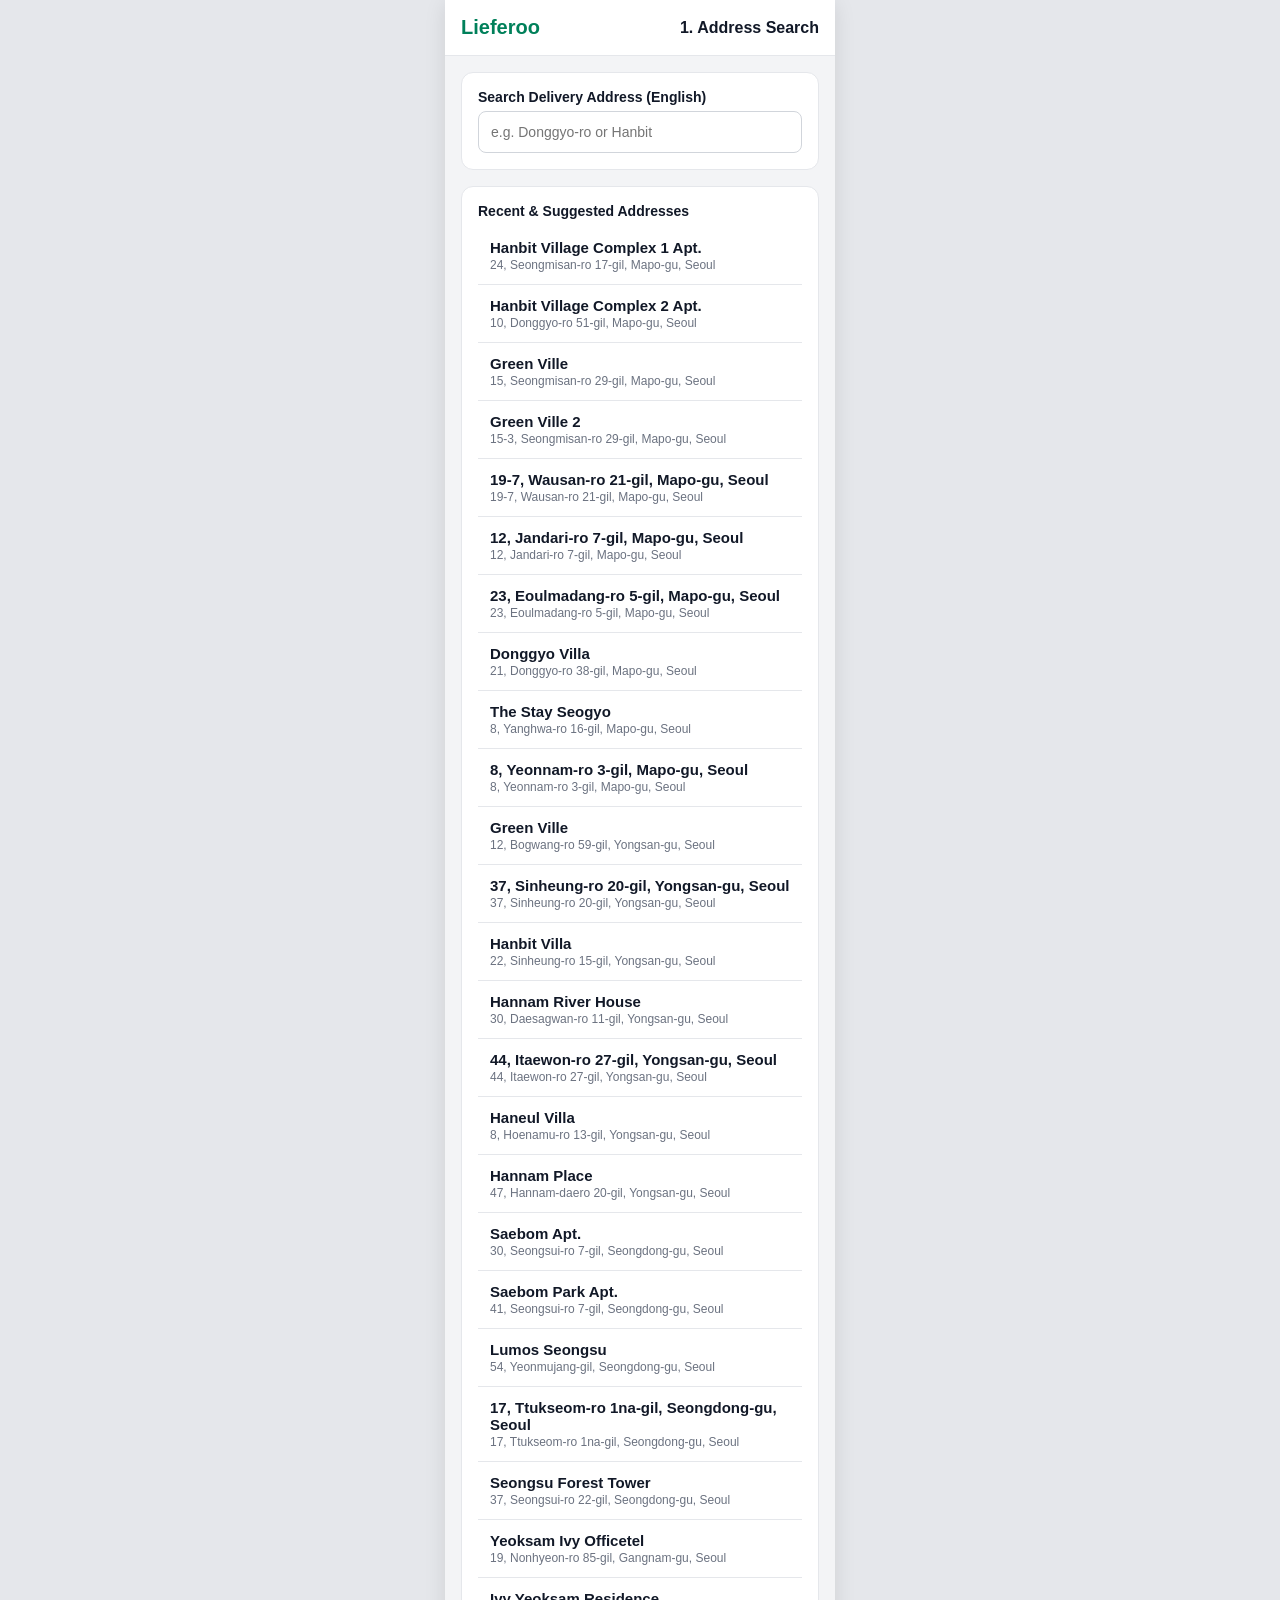
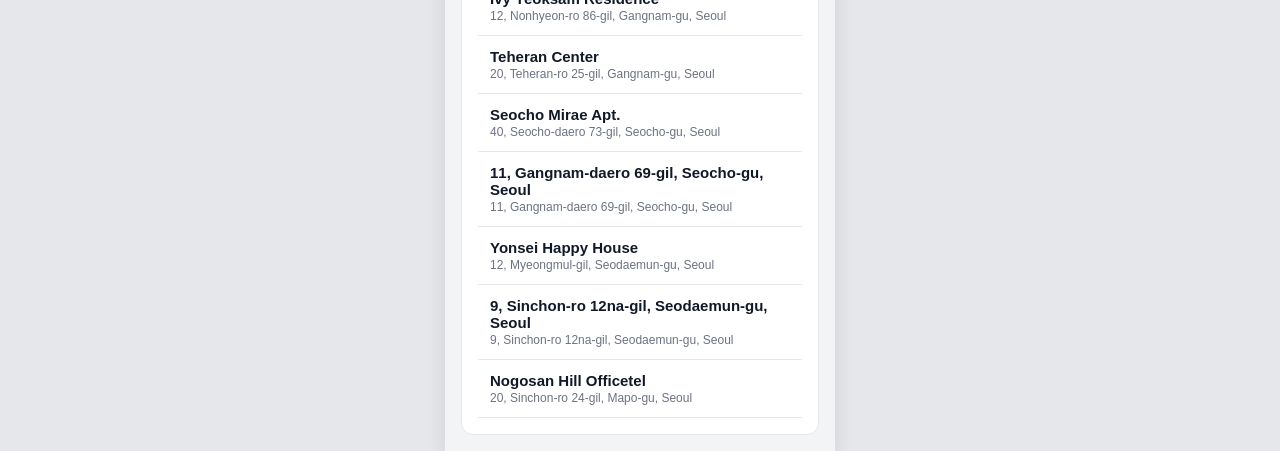
<file: index.html>
<!DOCTYPE html>
<html lang="en">
<head>
  <meta charset="UTF-8">
  <meta name="viewport" content="width=device-width, initial-scale=1.0">
  <title>Lieferoo - Address Search</title>
  <link rel="stylesheet" href="styles.css">
</head>
<body>
  <div class="mobile-container">
    <div class="header">
      <span class="brand">Lieferoo</span>
      <span class="page-title">1. Address Search</span>
    </div>
    <div class="content">
      <div class="card">
        <div class="input-group">
          <label class="label" for="searchInput">Search Delivery Address (English)</label>
          <input type="text" id="searchInput" class="input-field" placeholder="e.g. Donggyo-ro or Hanbit">
          <div id="errorText" class="error-text">Special characters are not allowed.</div>
        </div>
      </div>
      <div class="card" id="resultsCard">
        <div class="label" style="margin-bottom:8px;">Recent &amp; Suggested Addresses</div>
        <div id="addressList"></div>
      </div>
    </div>
  </div>
  <script src="app.js"></script>
  <script>
    let addresses = [];
    const searchInput = document.getElementById('searchInput');
    const addressList = document.getElementById('addressList');
    const errorText = document.getElementById('errorText');

    function renderList(items) {
      if (!items || items.length === 0) {
        addressList.innerHTML = '<div class="empty-state">No matching address found. Try "Donggyo-ro".</div>';
        return;
      }
      addressList.innerHTML = items.map(a => `
        <div class="address-item" onclick="selectAddress('${a.address_id}')">
          <div class="address-title">${a.building_name_en || a.road_address_en}</div>
          <div class="address-sub">${a.road_address_en}</div>
        </div>
      `).join('');
    }

    function selectAddress(id) {
      const selected = addresses.find(a => a.address_id === id);
      if (selected) {
        saveOrderState({
          address_id: selected.address_id,
          road_address_en: selected.road_address_en,
          road_address_ko: selected.road_address_ko,
          building_name_en: selected.building_name_en || '',
          building_name_ko: selected.building_name_ko || ''
        });
        window.location.href = 'details.html';
      }
    }

    searchInput.addEventListener('input', (e) => {
      const val = e.target.value.trim();
      if (/[<>{}]/.test(val)) {
        searchInput.classList.add('input-error');
        errorText.style.display = 'block';
        return;
      } else {
        searchInput.classList.remove('input-error');
        errorText.style.display = 'none';
      }

      if (!val) {
        renderList(addresses);
        return;
      }
      const filtered = addresses.filter(a => 
        (a.road_address_en && a.road_address_en.toLowerCase().includes(val.toLowerCase())) ||
        (a.building_name_en && a.building_name_en.toLowerCase().includes(val.toLowerCase()))
      );
      renderList(filtered);
    });

    loadAddresses().then(data => {
      addresses = data;
      renderList(addresses);
    });
  </script>
</body>
</html>
</file>
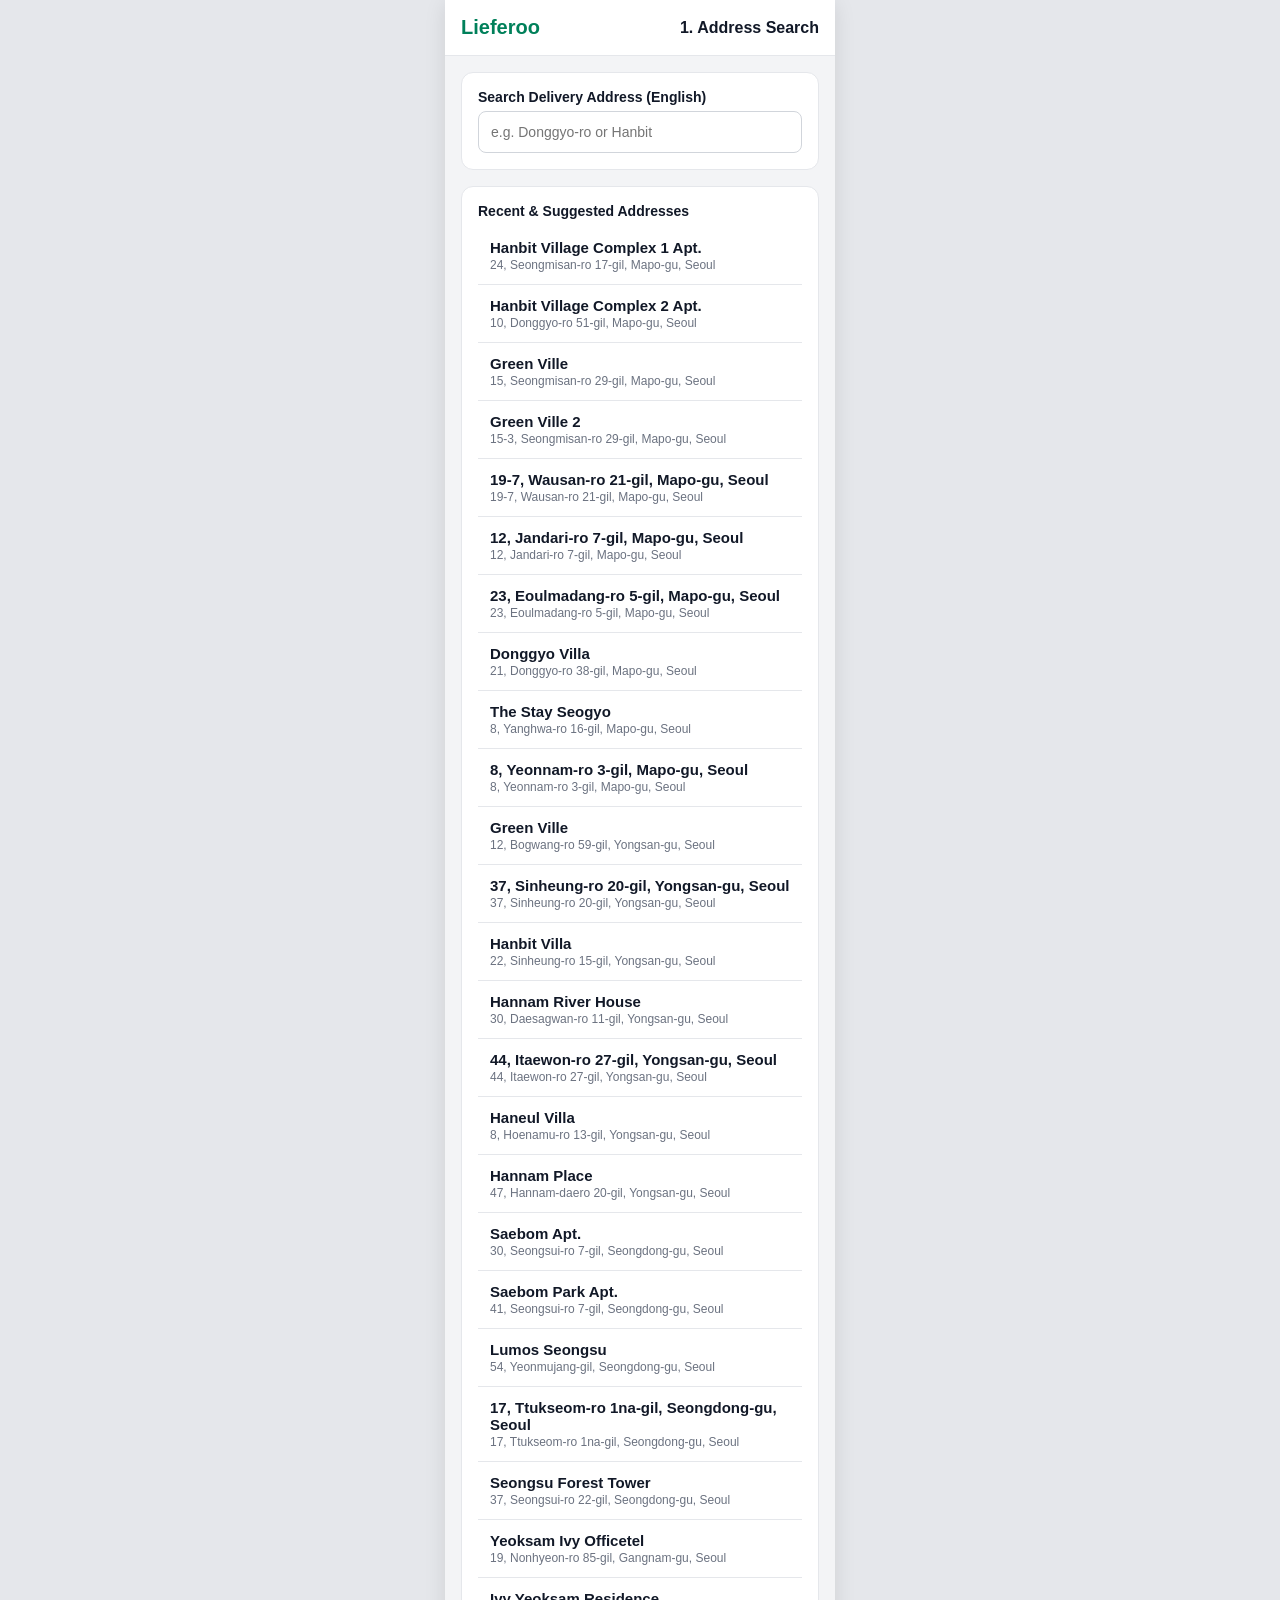
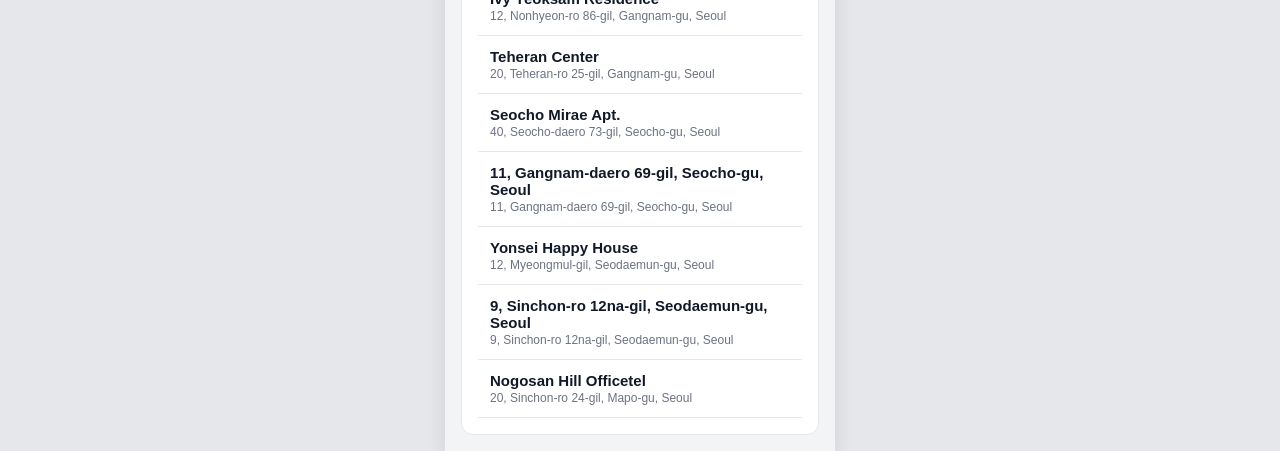
<file: checkout.html>
<!DOCTYPE html>
<html lang="en">
<head>
  <meta charset="UTF-8">
  <meta name="viewport" content="width=device-width, initial-scale=1.0">
  <title>Lieferoo - Checkout &amp; Requests</title>
  <link rel="stylesheet" href="styles.css">
</head>
<body>
  <div class="mobile-container">
    <div class="header">
      <a href="details.html" class="brand">Lieferoo</a>
      <span class="page-title">3. Checkout</span>
    </div>
    <div class="content">
      <div class="card">
        <div class="label">Delivery Address</div>
        <div id="addrSummary" style="margin-top:4px; font-weight:600;"></div>
        <div id="unitSummary" style="font-size:13px; color:#4B5563; margin-top:2px;"></div>
      </div>
      <div class="card">
        <div class="input-group">
          <label class="label" for="presetSelect">Rider Request (Auto-translated to Korean)</label>
          <select id="presetSelect" class="select-field">
            <option value="Leave at door and ring doorbell">Leave at door and ring doorbell</option>
            <option value="Leave with security / guard">Leave with security / guard</option>
            <option value="Hand it to me directly">Hand it to me directly</option>
            <option value="Don't ring the bell, knock lightly">Don't ring the bell, knock lightly</option>
            <option value="CUSTOM">Custom request (Untranslated fallback test)</option>
          </select>
        </div>
        <div class="input-group" id="customBox" style="display:none; margin-top:12px;">
          <label class="label" for="customInput">Custom Request in English</label>
          <input type="text" id="customInput" class="input-field" placeholder="e.g. Please call me when you reach the gate">
        </div>
      </div>
      <div class="card">
        <div style="display:flex; justify-content:space-between; font-weight:700;">
          <span>Total Amount</span>
          <span>₩18,500</span>
        </div>
      </div>
      <button id="placeOrderBtn" class="btn btn-primary">Place Order</button>
    </div>
  </div>
  <script src="app.js"></script>
  <script>
    const order = getOrderState();
    if (!order || !order.unit_en) window.location.href = 'details.html';

    document.getElementById('addrSummary').innerText = order.road_address_en;
    document.getElementById('unitSummary').innerText = `${order.building_name_en} ${order.unit_en}`;

    const presetSelect = document.getElementById('presetSelect');
    const customBox = document.getElementById('customBox');
    const customInput = document.getElementById('customInput');

    presetSelect.addEventListener('change', () => {
      customBox.style.display = presetSelect.value === 'CUSTOM' ? 'block' : 'none';
    });

    document.getElementById('placeOrderBtn').addEventListener('click', () => {
      const isCustom = presetSelect.value === 'CUSTOM';
      const reqEn = isCustom ? (customInput.value.trim() || 'Please call me when you reach the gate') : presetSelect.value;
      const reqKo = isCustom ? null : (PRESET_TRANSLATIONS[reqEn] || null);

      saveOrderState({
        rider_request_en: reqEn,
        rider_request_ko: reqKo,
        is_custom: isCustom,
        order_id: 'ORD-' + Math.floor(100000 + Math.random() * 900000)
      });
      window.location.href = 'confirmation.html';
    });
  </script>
</body>
</html>
</file>
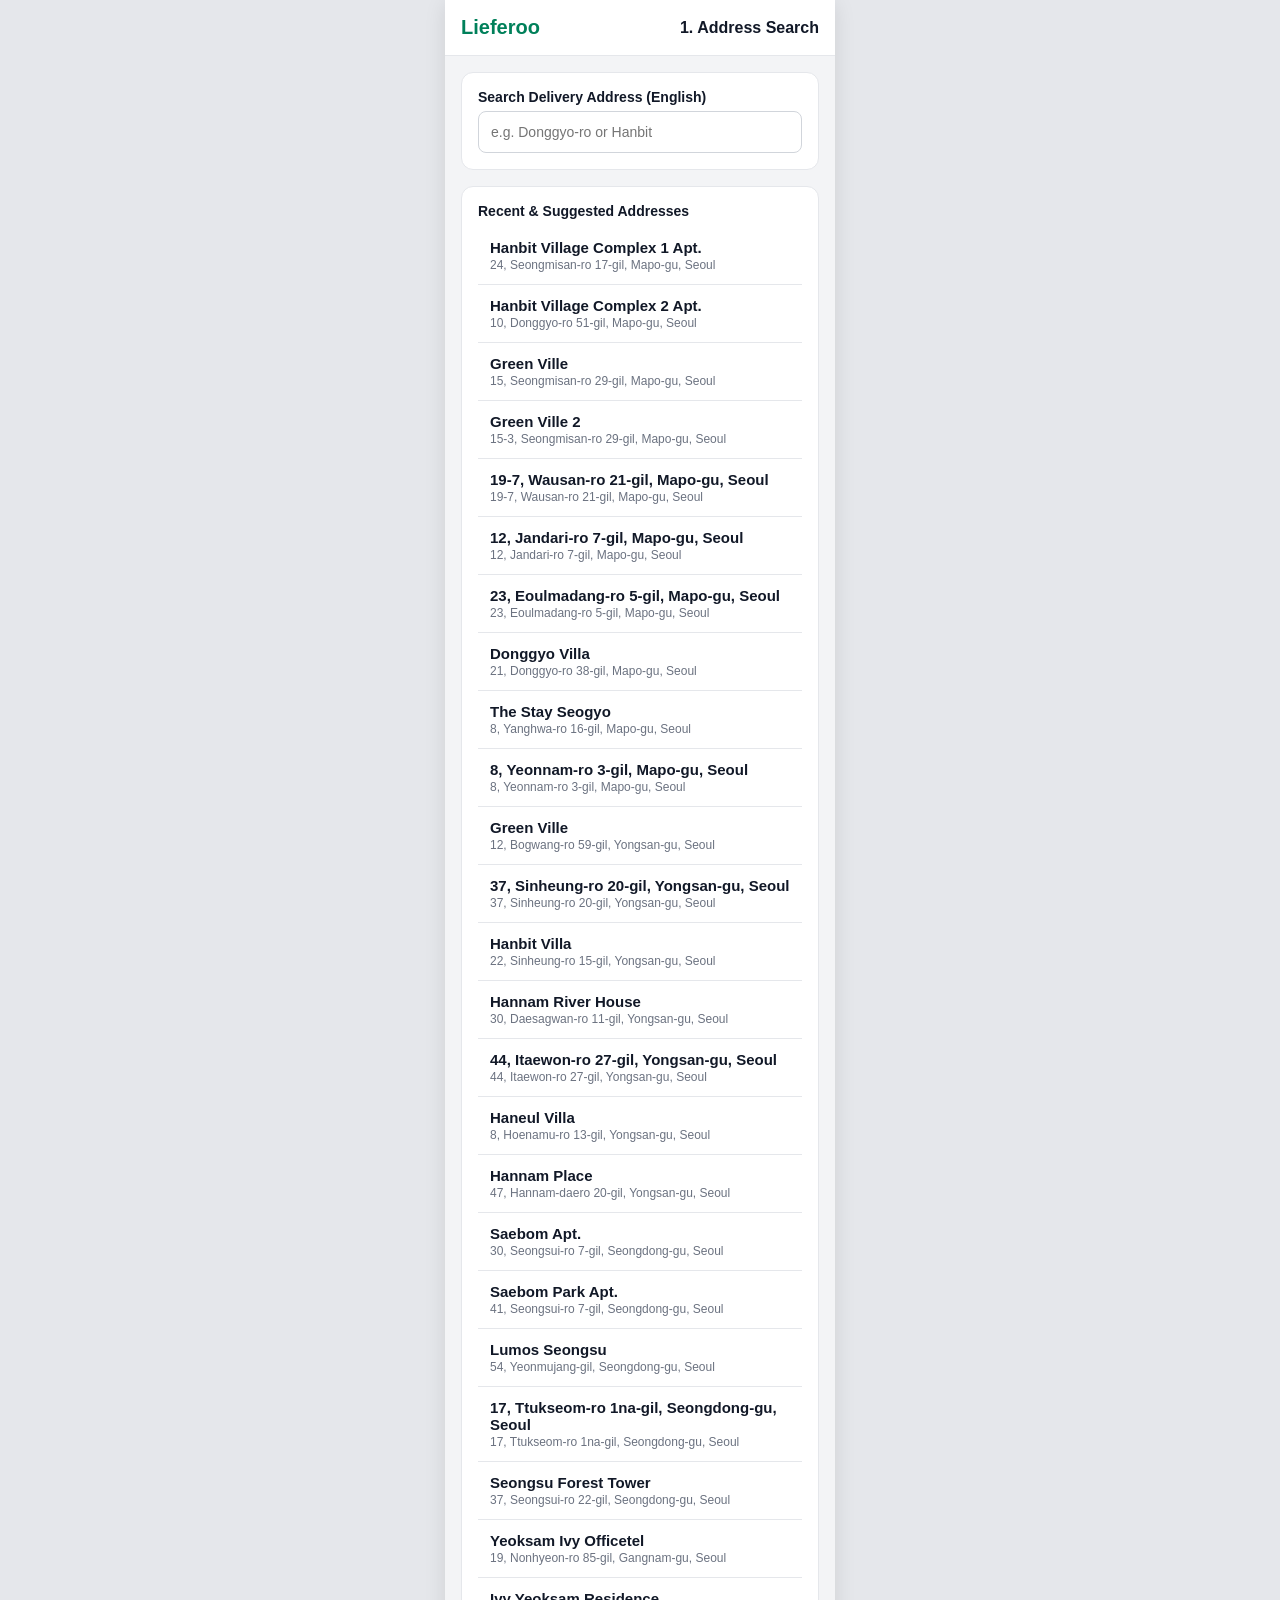
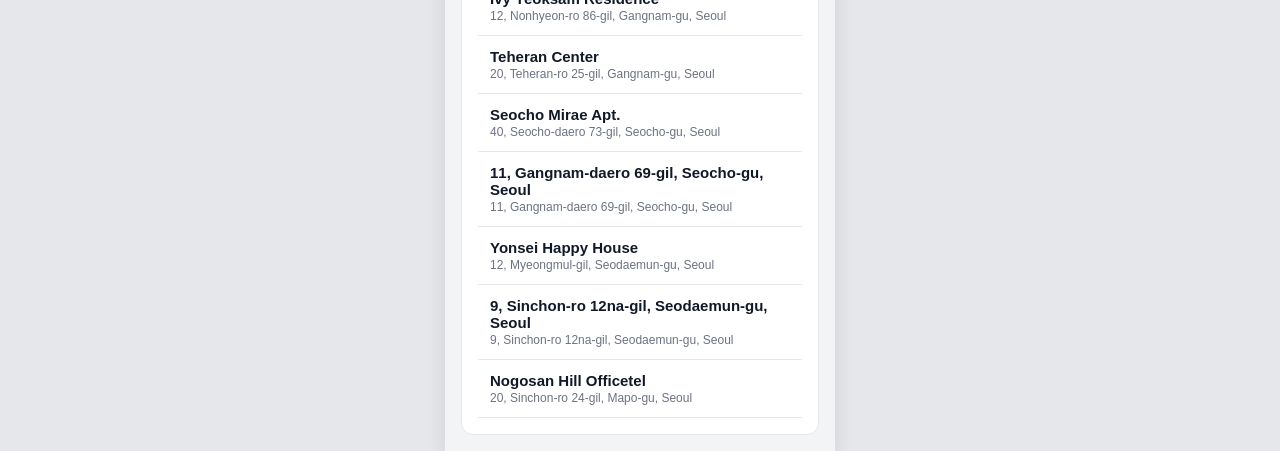
<file: confirmation.html>
<!DOCTYPE html>
<html lang="en">
<head>
  <meta charset="UTF-8">
  <meta name="viewport" content="width=device-width, initial-scale=1.0">
  <title>Lieferoo - Order Placed</title>
  <link rel="stylesheet" href="styles.css">
</head>
<body>
  <div class="mobile-container">
    <div class="header">
      <span class="brand">Lieferoo</span>
      <span class="page-title">4. Order Confirmation</span>
    </div>
    <div class="content">
      <div class="card" style="text-align:center; padding:24px 16px;">
        <div style="font-size:32px;">✅</div>
        <div style="font-size:18px; font-weight:700; color:#00805A; margin-top:8px;">Order Received!</div>
        <div id="orderIdText" style="font-size:12px; color:#6B7280; margin-top:4px;"></div>
      </div>
      <div class="card">
        <div class="label">Rider Screen Translation Preview</div>
        <div style="font-size:12px; color:#4B5563; margin-top:4px;">Your address and requests are connected directly to the Korean rider view below.</div>
      </div>
      <a href="rider.html" class="btn btn-primary">Open Rider Screen (Korean View)</a>
    </div>
  </div>
  <script src="app.js"></script>
  <script>
    const order = getOrderState();
    if (!order || !order.order_id) window.location.href = 'index.html';
    document.getElementById('orderIdText').innerText = 'Order ID: ' + order.order_id;
  </script>
</body>
</html>
</file>
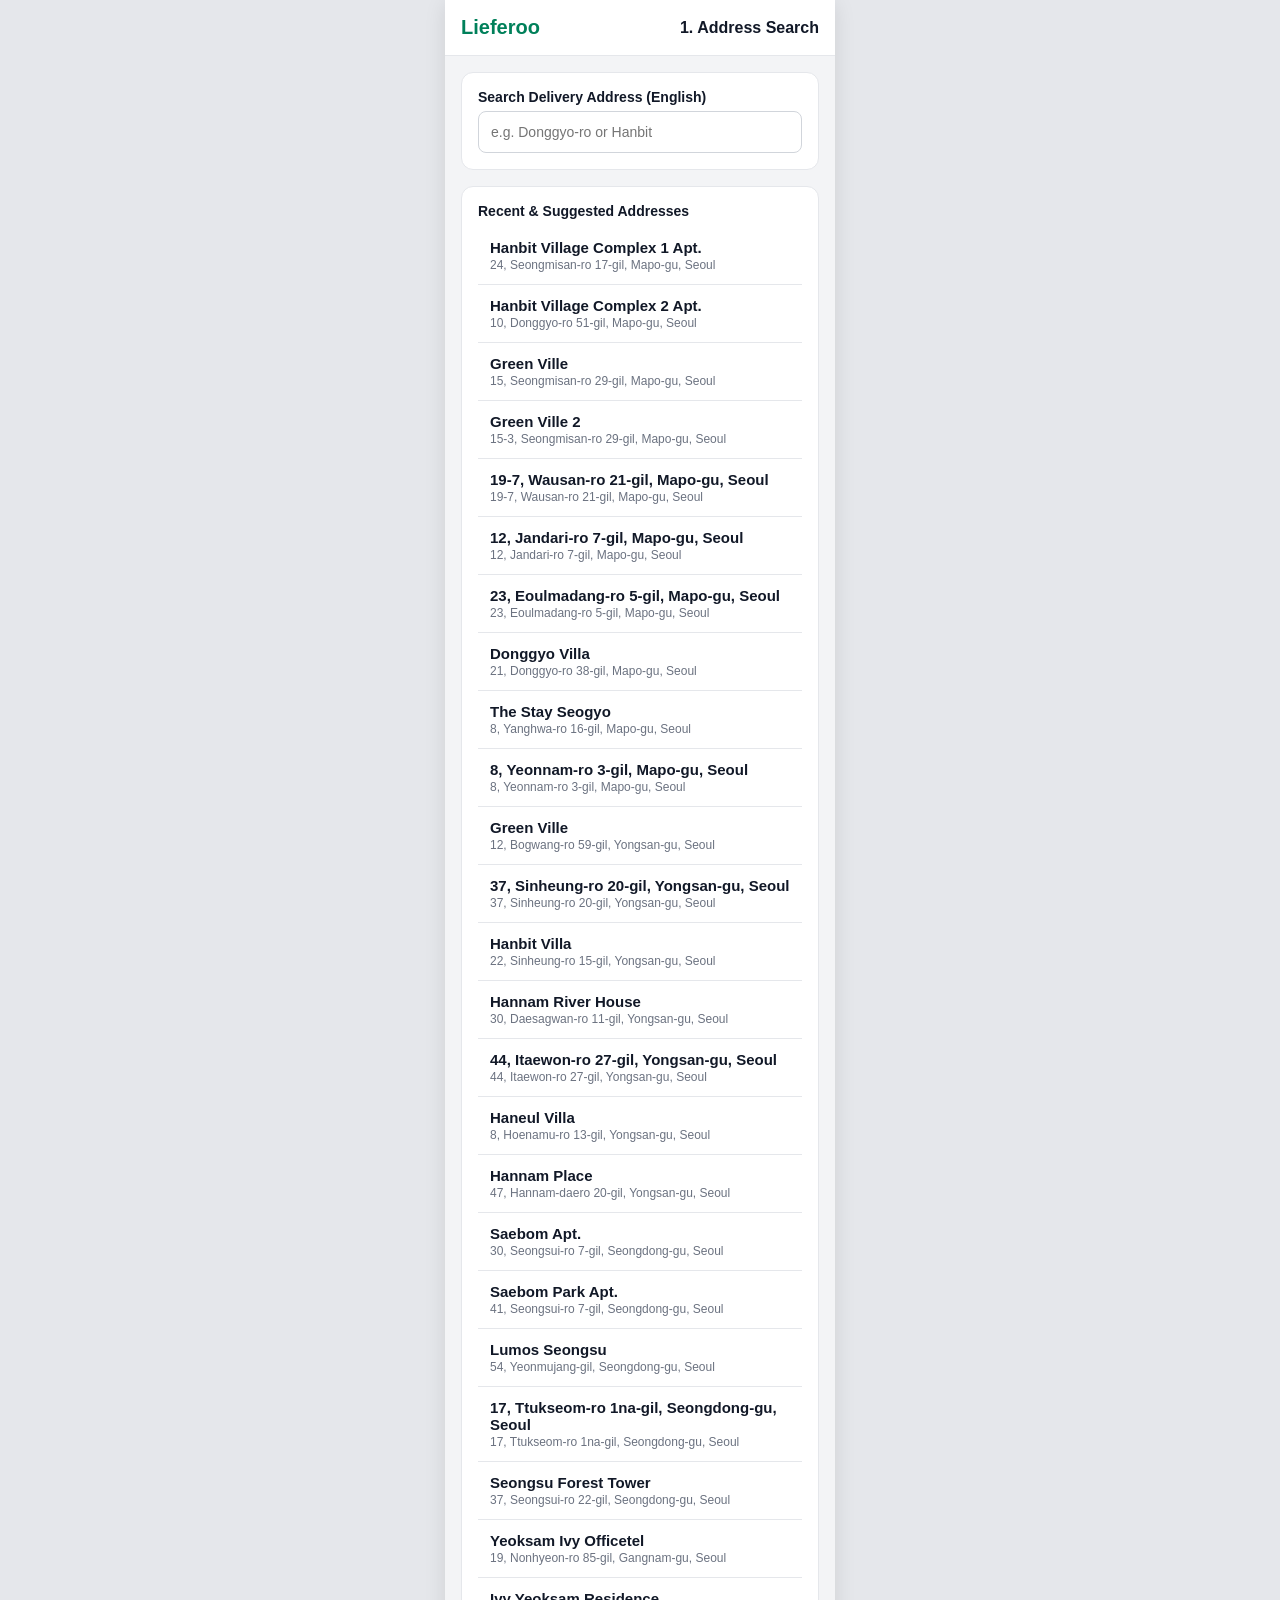
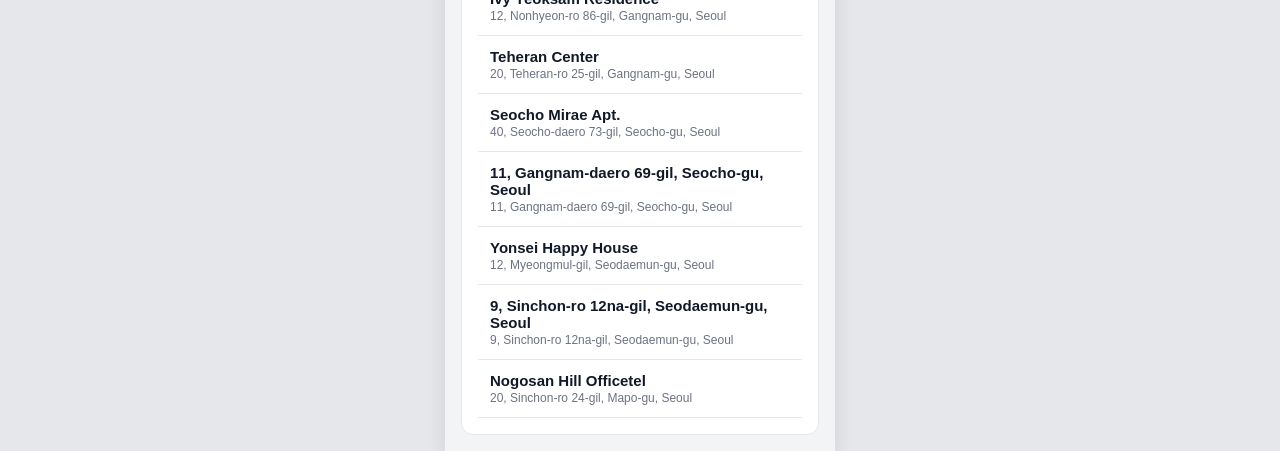
<file: details.html>
<!DOCTYPE html>
<html lang="en">
<head>
  <meta charset="UTF-8">
  <meta name="viewport" content="width=device-width, initial-scale=1.0">
  <title>Lieferoo - Address Details</title>
  <link rel="stylesheet" href="styles.css">
</head>
<body>
  <div class="mobile-container">
    <div class="header">
      <a href="index.html" class="brand">Lieferoo</a>
      <span class="page-title">2. Address Details</span>
    </div>
    <div class="content">
      <div class="card">
        <div class="label">Selected Address</div>
        <div id="selectedAddrDisplay" style="margin-top:6px; font-weight:600; color:#00805A;"></div>
      </div>
      <div class="card">
        <div class="input-group">
          <label class="label" for="unitInput">Building / Room / Unit Details *</label>
          <input type="text" id="unitInput" class="input-field" placeholder="e.g. Bldg 101 Rm 402">
          <div id="unitError" class="error-text">Please enter building and room numbers.</div>
        </div>
        <button id="nextBtn" class="btn btn-primary" style="margin-top:16px;">Continue to Checkout</button>
      </div>
    </div>
  </div>
  <script src="app.js"></script>
  <script>
    const order = getOrderState();
    if (!order || !order.road_address_en) {
      window.location.href = 'index.html';
    }
    document.getElementById('selectedAddrDisplay').innerText = order.building_name_en 
      ? `${order.building_name_en}, ${order.road_address_en}` 
      : order.road_address_en;

    const unitInput = document.getElementById('unitInput');
    const unitError = document.getElementById('unitError');

    document.getElementById('nextBtn').addEventListener('click', () => {
      const val = unitInput.value.trim();
      if (!val) {
        unitInput.classList.add('input-error');
        unitError.style.display = 'block';
        return;
      }
      // Auto-translate simple Bldg X Rm Y format to Korean동/호 or preserve format
      let unitKo = val;
      const match = val.match(/(?:Bldg\s*(\d+))?\s*(?:Rm\s*(\d+))?/i);
      if (match && (match[1] || match[2])) {
        const bldg = match[1] ? `${match[1]}동 ` : '';
        const rm = match[2] ? `${match[2]}호` : '';
        unitKo = `${bldg}${rm}`.trim();
      }
      saveOrderState({ unit_en: val, unit_ko: unitKo });
      window.location.href = 'checkout.html';
    });
  </script>
</body>
</html>
</file>
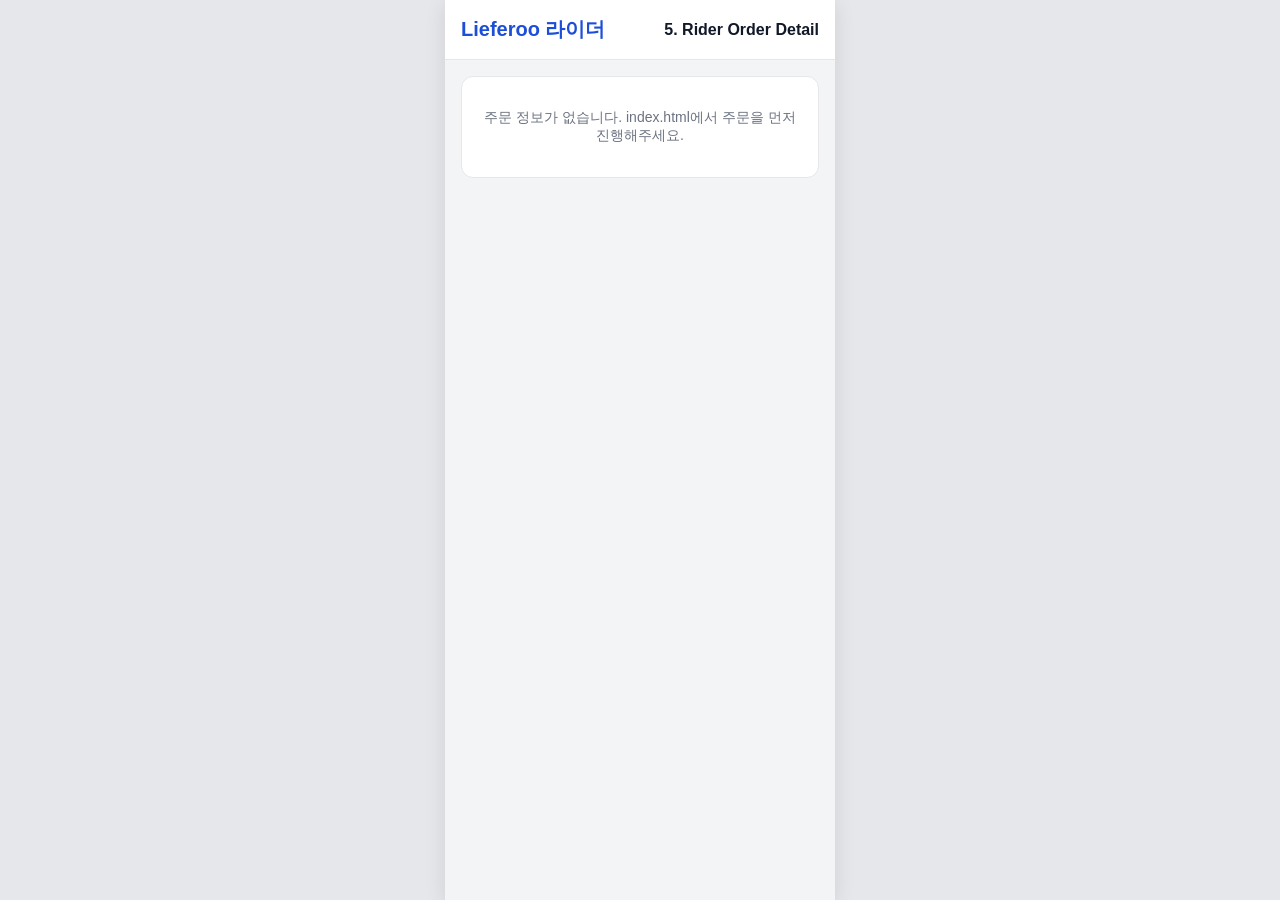
<file: rider.html>
<!DOCTYPE html>
<html lang="ko">
<head>
  <meta charset="UTF-8">
  <meta name="viewport" content="width=device-width, initial-scale=1.0">
  <title>Lieferoo Rider - 배달 상세 정보</title>
  <link rel="stylesheet" href="styles.css">
</head>
<body>
  <div class="mobile-container">
    <div class="header">
      <span class="brand" style="color:#1D4ED8;">Lieferoo 라이더</span>
      <span class="page-title">5. Rider Order Detail</span>
    </div>
    <div class="content">
      <div class="rider-card">
        <div class="rider-header" id="rOrderNo">주문 번호</div>
        <div style="border-bottom: 1px solid #E5E7EB; padding-bottom: 12px; margin-bottom: 12px;">
          <div class="label" style="color:#6B7280; font-size:12px;">배달지 주소 (도로명)</div>
          <div class="rider-detail" id="rRoadKo" style="color:#1D4ED8; font-size:16px;"></div>
          <div class="original-text" id="rRoadEn"></div>
        </div>
        <div style="border-bottom: 1px solid #E5E7EB; padding-bottom: 12px; margin-bottom: 12px;">
          <div class="label" style="color:#6B7280; font-size:12px;">상세 주소 (동 / 호수)</div>
          <div class="rider-detail" id="rBuildingKo"></div>
          <div class="original-text" id="rBuildingEn"></div>
        </div>
        <div>
          <div class="label" style="color:#6B7280; font-size:12px;">라이더 요청사항</div>
          <div id="requestContainer"></div>
        </div>
      </div>
      <div id="statusCard" class="card" style="text-align:center;">
        <div style="font-size:14px; font-weight:600; color:#00805A;">배달 진행 중</div>
      </div>
      <button id="completeBtn" class="btn btn-primary">배달 완료 처리</button>
      <a href="index.html" class="btn btn-secondary">새 주문 테스트 돌아가기</a>
    </div>
  </div>
  <script src="app.js"></script>
  <script>
    const order = getOrderState();
    if (!order) {
      document.querySelector('.content').innerHTML = '<div class="card empty-state">주문 정보가 없습니다. index.html에서 주문을 먼저 진행해주세요.</div>';
    } else {
      document.getElementById('rOrderNo').innerText = '주문번호: ' + (order.order_id || 'ORD-20261122');
      document.getElementById('rRoadKo').innerText = order.road_address_ko || order.road_address_en;
      document.getElementById('rRoadEn').innerText = '원문: ' + order.road_address_en;

      const bKo = (order.building_name_ko ? order.building_name_ko + ' ' : '') + (order.unit_ko || '');
      const bEn = (order.building_name_en ? order.building_name_en + ' ' : '') + (order.unit_en || '');
      document.getElementById('rBuildingKo').innerText = bKo || bEn;
      document.getElementById('rBuildingEn').innerText = '원문: ' + bEn;

      const reqContainer = document.getElementById('requestContainer');
      if (!order.is_custom && order.rider_request_ko) {
        reqContainer.innerHTML = `
          <div class="box-translated">
            <span class="badge badge-blue">한국어 자동 번역 완료</span>
            <div style="font-weight:700; color:#1E40AF;">${order.rider_request_ko}</div>
            <div class="original-text">고객 원문: ${order.rider_request_en}</div>
          </div>
        `;
      } else {
        reqContainer.innerHTML = `
          <div class="box-fallback">
            <span class="badge badge-amber">번역 불가 (고객 원문 표시)</span>
            <div style="font-weight:700; color:#92400E;">${order.rider_request_en}</div>
            <div class="original-text">* 자동 번역할 수 없는 구문으로 고객 입력 원문 그대로 전달되었습니다.</div>
          </div>
        `;
      }

      document.getElementById('completeBtn').addEventListener('click', () => {
        document.getElementById('statusCard').innerHTML = '<div style="font-size:16px; font-weight:700; color:#00805A;">🎉 배달이 완료되었습니다!</div>';
      });
    }
  </script>
</body>
</html>
</file>
<file: styles.css>
* { box-sizing: border-box; margin: 0; padding: 0; font-family: -apple-system, BlinkMacSystemFont, 'Segoe UI', Roboto, sans-serif; }
body { background-color: #e5e7eb; display: flex; justify-content: center; padding: 0; min-height: 100vh; }
.mobile-container { width: 100%; max-width: 390px; min-height: 844px; background-color: #F3F4F6; display: flex; flex-direction: column; box-shadow: 0 4px 20px rgba(0,0,0,0.1); position: relative; }
.header { background-color: #ffffff; padding: 16px; border-bottom: 1px solid #E5E7EB; display: flex; align-items: center; justify-content: space-between; position: sticky; top: 0; z-index: 10; }
.brand { font-size: 20px; font-weight: 700; color: #00805A; text-decoration: none; }
.page-title { font-size: 16px; font-weight: 700; color: #111827; }
.content { padding: 16px; flex: 1; display: flex; flex-direction: column; gap: 16px; }
.card { background-color: #FFFFFF; border-radius: 12px; padding: 16px; border: 1px solid #E5E7EB; font-size: 14px; color: #111827; }
.input-group { display: flex; flex-direction: column; gap: 6px; position: relative; }
.label { font-size: 14px; font-weight: 600; color: #111827; }
.input-field, .select-field, .textarea-field { width: 100%; padding: 12px; border: 1px solid #D1D5DB; border-radius: 8px; font-size: 14px; outline: none; background: #fff; }
.input-field:focus, .select-field:focus, .textarea-field:focus { border-color: #00805A; }
.input-error { border-color: #DC2626; }
.error-text { color: #DC2626; font-size: 12px; margin-top: 4px; display: none; }
.btn { width: 100%; padding: 14px; border: none; border-radius: 8px; font-size: 16px; font-weight: 600; cursor: pointer; text-align: center; text-decoration: none; display: block; box-sizing: border-box; }
.btn-primary { background-color: #00805A; color: #ffffff; }
.btn-primary:active { background-color: #006648; }
.btn-secondary { background-color: #E5E7EB; color: #111827; margin-top: 8px; }
.rider-card { background-color: #FFFFFF; border-radius: 12px; padding: 16px; border: 2px solid #00805A; }
.rider-header { font-size: 16px; font-weight: 700; color: #1D4ED8; margin-bottom: 8px; }
.rider-detail { font-size: 15px; font-weight: 700; color: #111827; }
.original-text { font-size: 12px; font-style: italic; color: #6B7280; margin-top: 4px; }
.box-translated { background-color: #EFF6FF; border: 1px solid #BFDBFE; border-radius: 8px; padding: 12px; margin-top: 12px; }
.box-fallback { background-color: #FFFBEB; border: 1px solid #FDE68A; border-radius: 8px; padding: 12px; margin-top: 12px; }
.badge { display: inline-block; padding: 2px 8px; border-radius: 4px; font-size: 11px; font-weight: 700; margin-bottom: 6px; }
.badge-blue { background-color: #DBEAFE; color: #1E40AF; }
.badge-amber { background-color: #FEF3C7; color: #92400E; }
.empty-state { text-align: center; padding: 32px 16px; color: #6B7280; font-size: 14px; }
.address-item { padding: 12px; border-bottom: 1px solid #E5E7EB; cursor: pointer; }
.address-item:hover { background-color: #F9FAFB; }
.address-title { font-weight: 600; font-size: 15px; color: #111827; }
.address-sub { font-size: 12px; color: #6B7280; margin-top: 2px; }
</file>
